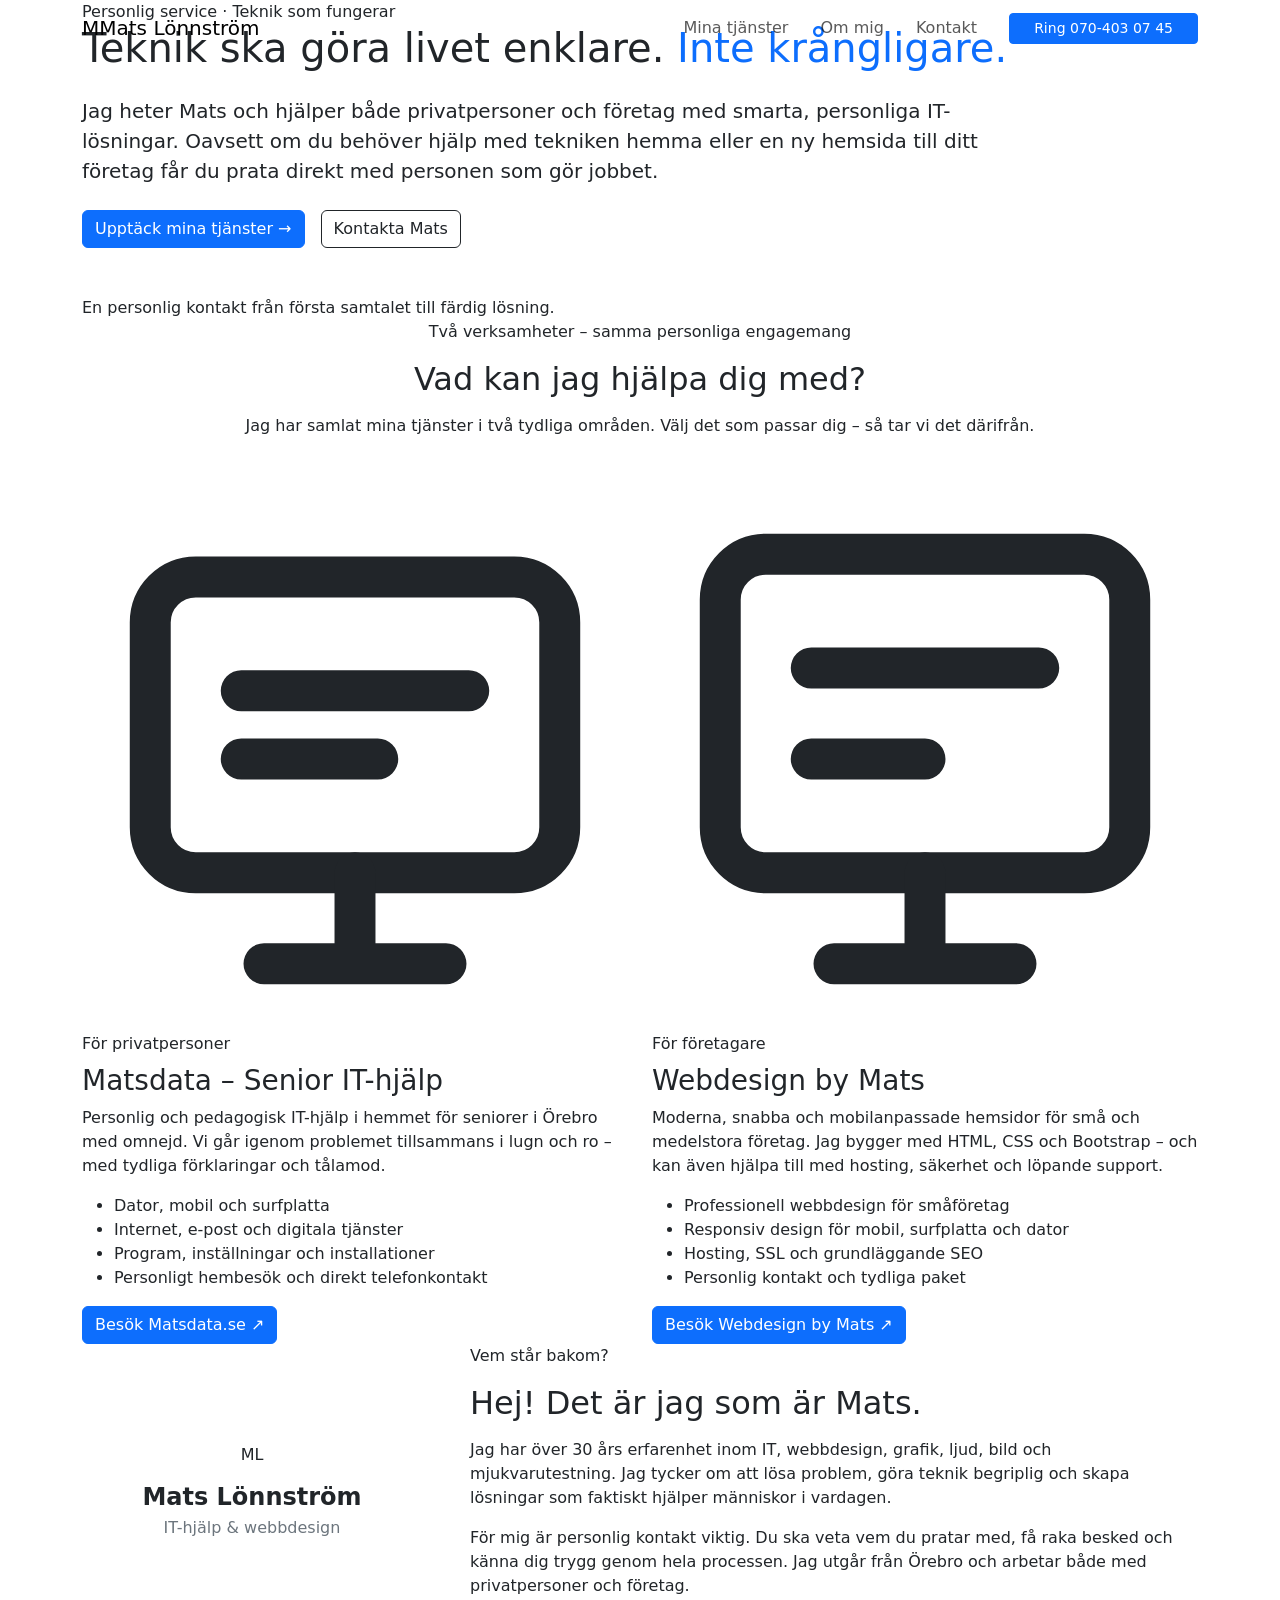
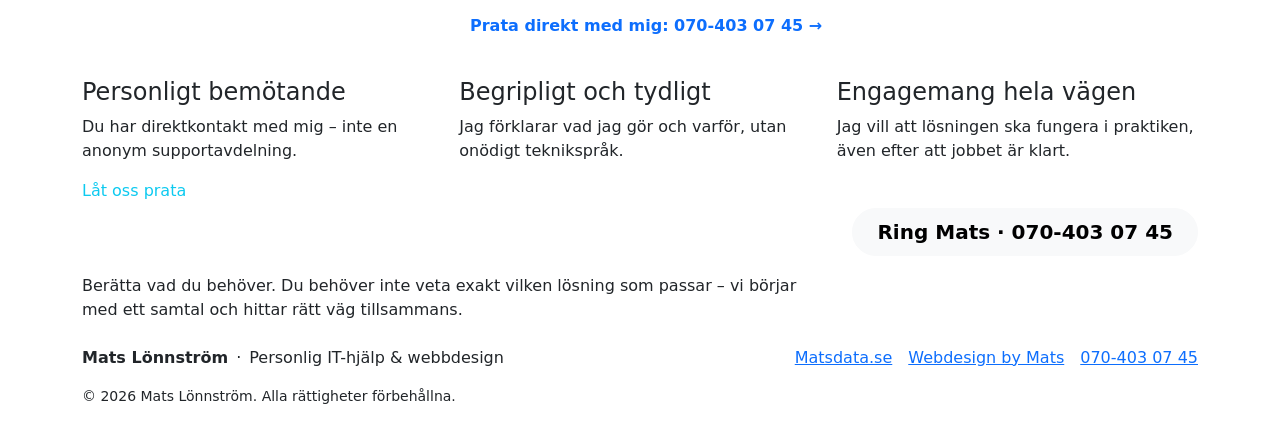
<file: mats-landningssida.html>
<!doctype html>
<html lang="sv">
  <head>
    <meta charset="utf-8" />
    <meta name="viewport" content="width=device-width, initial-scale=1" />
    <meta
      name="description"
      content="Mats Lönnström – personlig IT-hjälp och modern webbdesign. Två tjänster, en personlig kontakt."
    />
    <title>Mats Lönnström | IT-hjälp & webbdesign</title>
    <link
      href="https://cdn.jsdelivr.net/npm/bootstrap@5.3.3/dist/css/bootstrap.min.css"
      rel="stylesheet"
    />
    <link rel="preconnect" href="https://fonts.googleapis.com" />
    <link rel="preconnect" href="https://fonts.gstatic.com" crossorigin />
    <link
      href="https://fonts.googleapis.com/css2?family=DM+Sans:wght@400;500;600;700&family=Manrope:wght@400;500;600;700;800&display=swap"
      rel="stylesheet"
    />
  </head>
  <body>
    <nav class="navbar navbar-expand-lg fixed-top">
      <div class="container">
        <a class="navbar-brand d-flex align-items-center" href="#hem"
          ><span class="brand-mark">M</span>Mats Lönnström</a
        >
        <button
          class="navbar-toggler"
          type="button"
          data-bs-toggle="collapse"
          data-bs-target="#mainNav"
          aria-controls="mainNav"
          aria-expanded="false"
          aria-label="Visa meny"
        >
          <span class="navbar-toggler-icon"></span>
        </button>
        <div class="collapse navbar-collapse" id="mainNav">
          <ul class="navbar-nav ms-auto align-items-lg-center gap-lg-3">
            <li class="nav-item">
              <a class="nav-link" href="#tjanster">Mina tjänster</a>
            </li>
            <li class="nav-item">
              <a class="nav-link" href="#om-mig">Om mig</a>
            </li>
            <li class="nav-item">
              <a class="nav-link" href="#kontakt">Kontakt</a>
            </li>
            <li class="nav-item ms-lg-2">
              <a class="btn btn-primary btn-sm px-4" href="tel:0704030745"
                >Ring 070-403 07 45</a
              >
            </li>
          </ul>
        </div>
      </div>
    </nav>

    <header class="hero" id="hem">
      <div class="container position-relative" style="z-index: 1">
        <div class="row">
          <div class="col-lg-10">
            <span class="eyebrow mb-4"
              >Personlig service · Teknik som fungerar</span
            >
            <h1>
              Teknik ska göra livet enklare.
              <span class="text-primary">Inte krångligare.</span>
            </h1>
            <p class="lead mt-4 mb-4">
              Jag heter Mats och hjälper både privatpersoner och företag med
              smarta, personliga IT-lösningar. Oavsett om du behöver hjälp med
              tekniken hemma eller en ny hemsida till ditt företag får du prata
              direkt med personen som gör jobbet.
            </p>
            <div class="d-flex flex-wrap gap-3 mb-5">
              <a class="btn btn-primary" href="#tjanster"
                >Upptäck mina tjänster <span aria-hidden="true">→</span></a
              >
              <a class="btn btn-outline-dark" href="tel:0704030745"
                >Kontakta Mats</a
              >
            </div>
            <div class="hero-note">
              <span class="dot"></span> En personlig kontakt från första
              samtalet till färdig lösning.
            </div>
          </div>
        </div>
      </div>
    </header>

    <main>
      <section class="section-pad" id="tjanster">
        <div class="container">
          <div class="text-center mb-5">
            <div class="section-kicker mb-3">
              Två verksamheter – samma personliga engagemang
            </div>
            <h2 class="section-title">Vad kan jag hjälpa dig med?</h2>
            <p class="section-intro mx-auto mt-3">
              Jag har samlat mina tjänster i två tydliga områden. Välj det som
              passar dig – så tar vi det därifrån.
            </p>
          </div>
          <div class="row g-4">
            <div class="col-lg-6">
              <article class="service-card">
                <div class="service-icon" aria-hidden="true">
                  <svg
                    viewBox="0 0 24 24"
                    fill="none"
                    stroke="currentColor"
                    stroke-width="1.8"
                    stroke-linecap="round"
                    stroke-linejoin="round"
                  >
                    <rect x="3" y="4" width="18" height="13" rx="2" />
                    <path d="M8 21h8m-4-4v4M7 9h10M7 12h6" />
                  </svg>
                </div>
                <div class="section-kicker mb-2">För privatpersoner</div>
                <h3>Matsdata – Senior IT-hjälp</h3>
                <p>
                  Personlig och pedagogisk IT-hjälp i hemmet för seniorer i
                  Örebro med omnejd. Vi går igenom problemet tillsammans i lugn
                  och ro – med tydliga förklaringar och tålamod.
                </p>
                <ul class="check-list">
                  <li>Dator, mobil och surfplatta</li>
                  <li>Internet, e-post och digitala tjänster</li>
                  <li>Program, inställningar och installationer</li>
                  <li>Personligt hembesök och direkt telefonkontakt</li>
                </ul>
                <a
                  class="btn btn-primary"
                  href="https://matsdata.se/"
                  target="_blank"
                  rel="noopener"
                  >Besök Matsdata.se <span aria-hidden="true">↗</span></a
                >
              </article>
            </div>
            <div class="col-lg-6">
              <article class="service-card">
                <div class="service-icon" aria-hidden="true">
                  <svg
                    viewBox="0 0 24 24"
                    fill="none"
                    stroke="currentColor"
                    stroke-width="1.8"
                    stroke-linecap="round"
                    stroke-linejoin="round"
                  >
                    <rect x="3" y="3" width="18" height="14" rx="2" />
                    <path d="M8 21h8m-4-4v4M7 8h10M7 12h5" />
                  </svg>
                </div>
                <div class="section-kicker mb-2">För företagare</div>
                <h3>Webdesign by Mats</h3>
                <p>
                  Moderna, snabba och mobilanpassade hemsidor för små och
                  medelstora företag. Jag bygger med HTML, CSS och Bootstrap –
                  och kan även hjälpa till med hosting, säkerhet och löpande
                  support.
                </p>
                <ul class="check-list">
                  <li>Professionell webbdesign för småföretag</li>
                  <li>Responsiv design för mobil, surfplatta och dator</li>
                  <li>Hosting, SSL och grundläggande SEO</li>
                  <li>Personlig kontakt och tydliga paket</li>
                </ul>
                <a
                  class="btn btn-primary"
                  href="https://webdesignbymats.com/"
                  target="_blank"
                  rel="noopener"
                  >Besök Webdesign by Mats <span aria-hidden="true">↗</span></a
                >
              </article>
            </div>
          </div>
        </div>
      </section>

      <section class="personal section-pad" id="om-mig">
        <div class="container">
          <div class="row align-items-center g-5">
            <div class="col-lg-4">
              <div class="personal-panel text-center">
                <div class="initials mx-auto mb-3">ML</div>
                <h3 class="h4 fw-bold mb-1">Mats Lönnström</h3>
                <p class="mb-0 text-secondary">IT-hjälp & webbdesign</p>
              </div>
            </div>
            <div class="col-lg-8">
              <div class="section-kicker mb-3">Vem står bakom?</div>
              <h2 class="section-title">Hej! Det är jag som är Mats.</h2>
              <p class="section-intro mt-3">
                Jag har över 30 års erfarenhet inom IT, webbdesign, grafik,
                ljud, bild och mjukvarutestning. Jag tycker om att lösa problem,
                göra teknik begriplig och skapa lösningar som faktiskt hjälper
                människor i vardagen.
              </p>
              <p class="section-intro">
                För mig är personlig kontakt viktig. Du ska veta vem du pratar
                med, få raka besked och känna dig trygg genom hela processen.
                Jag utgår från Örebro och arbetar både med privatpersoner och
                företag.
              </p>
              <a
                href="tel:0704030745"
                class="fw-bold text-primary text-decoration-none"
                >Prata direkt med mig: 070-403 07 45 →</a
              >
            </div>
          </div>
          <div class="row g-3 mt-4">
            <div class="col-md-4">
              <div class="value-card">
                <h4>Personligt bemötande</h4>
                <p>
                  Du har direktkontakt med mig – inte en anonym
                  supportavdelning.
                </p>
              </div>
            </div>
            <div class="col-md-4">
              <div class="value-card">
                <h4>Begripligt och tydligt</h4>
                <p>
                  Jag förklarar vad jag gör och varför, utan onödigt
                  teknikspråk.
                </p>
              </div>
            </div>
            <div class="col-md-4">
              <div class="value-card">
                <h4>Engagemang hela vägen</h4>
                <p>
                  Jag vill att lösningen ska fungera i praktiken, även efter att
                  jobbet är klart.
                </p>
              </div>
            </div>
          </div>
        </div>
      </section>

      <section class="section-pad" id="kontakt">
        <div class="container">
          <div class="contact-band">
            <div
              class="row align-items-center g-4 position-relative"
              style="z-index: 1"
            >
              <div class="col-lg-8">
                <div class="section-kicker text-info mb-3">Låt oss prata</div>
                <h2 class="section-title text-white">
                  Har du en idé eller behöver du hjälp?
                </h2>
                <p class="mt-3 mb-0">
                  Berätta vad du behöver. Du behöver inte veta exakt vilken
                  lösning som passar – vi börjar med ett samtal och hittar rätt
                  väg tillsammans.
                </p>
              </div>
              <div class="col-lg-4 text-lg-end">
                <a
                  class="btn btn-light btn-lg rounded-pill fw-bold px-4"
                  href="tel:0704030745"
                  >Ring Mats · 070-403 07 45</a
                >
                <div class="small mt-3 text-white-50">Utgår från Örebro</div>
              </div>
            </div>
          </div>
        </div>
      </section>
    </main>

    <footer class="py-4">
      <div
        class="container d-flex flex-column flex-md-row justify-content-between align-items-md-center gap-2"
      >
        <div>
          <strong class="text-dark">Mats Lönnström</strong
          ><span class="mx-2">·</span
          ><span>Personlig IT-hjälp & webbdesign</span>
        </div>
        <div class="d-flex gap-3">
          <a href="https://matsdata.se/">Matsdata.se</a
          ><a href="https://webdesignbymats.com/">Webdesign by Mats</a
          ><a href="tel:0704030745">070-403 07 45</a>
        </div>
      </div>
      <div class="container mt-3 small">
        © <span id="year"></span> Mats Lönnström. Alla rättigheter förbehållna.
      </div>
    </footer>

    <script src="https://cdn.jsdelivr.net/npm/bootstrap@5.3.3/dist/js/bootstrap.bundle.min.js"></script>
    <script>
      document.getElementById("year").textContent = new Date().getFullYear();
    </script>
  </body>
</html>
</file>
